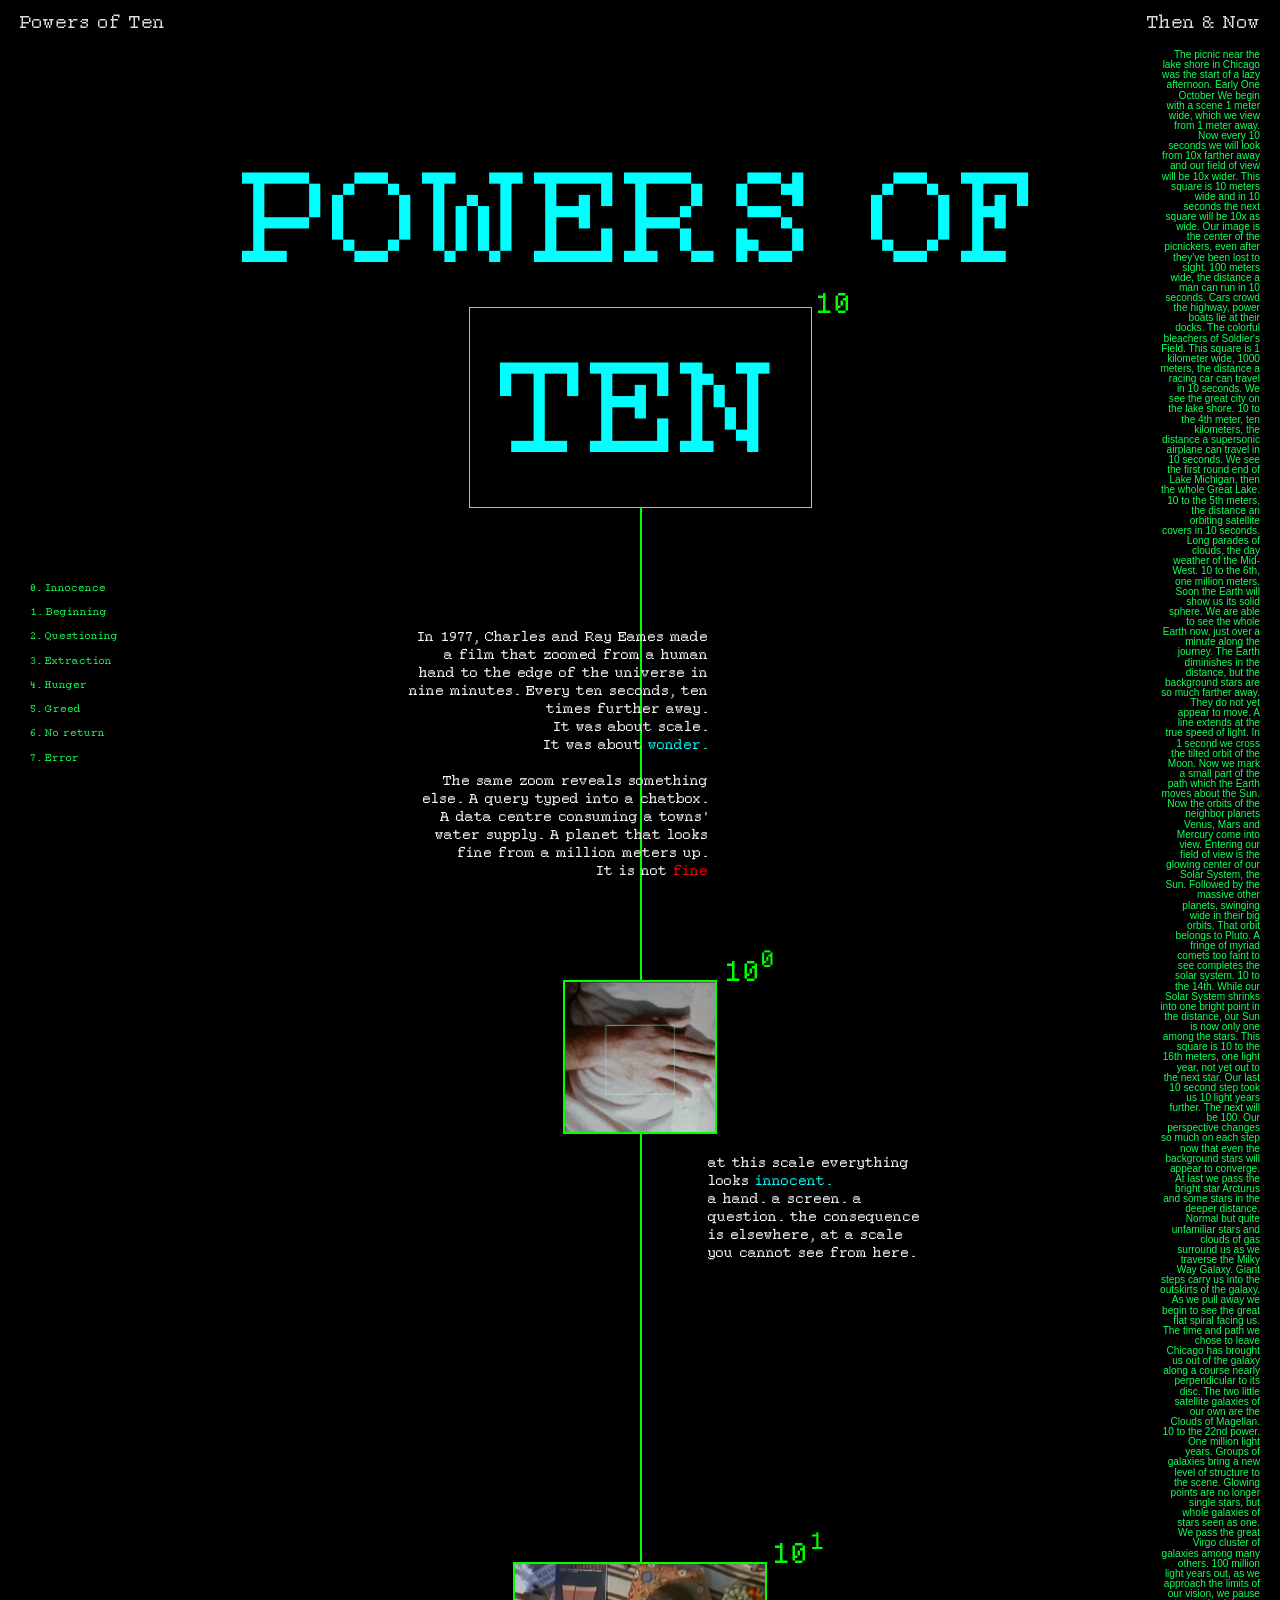
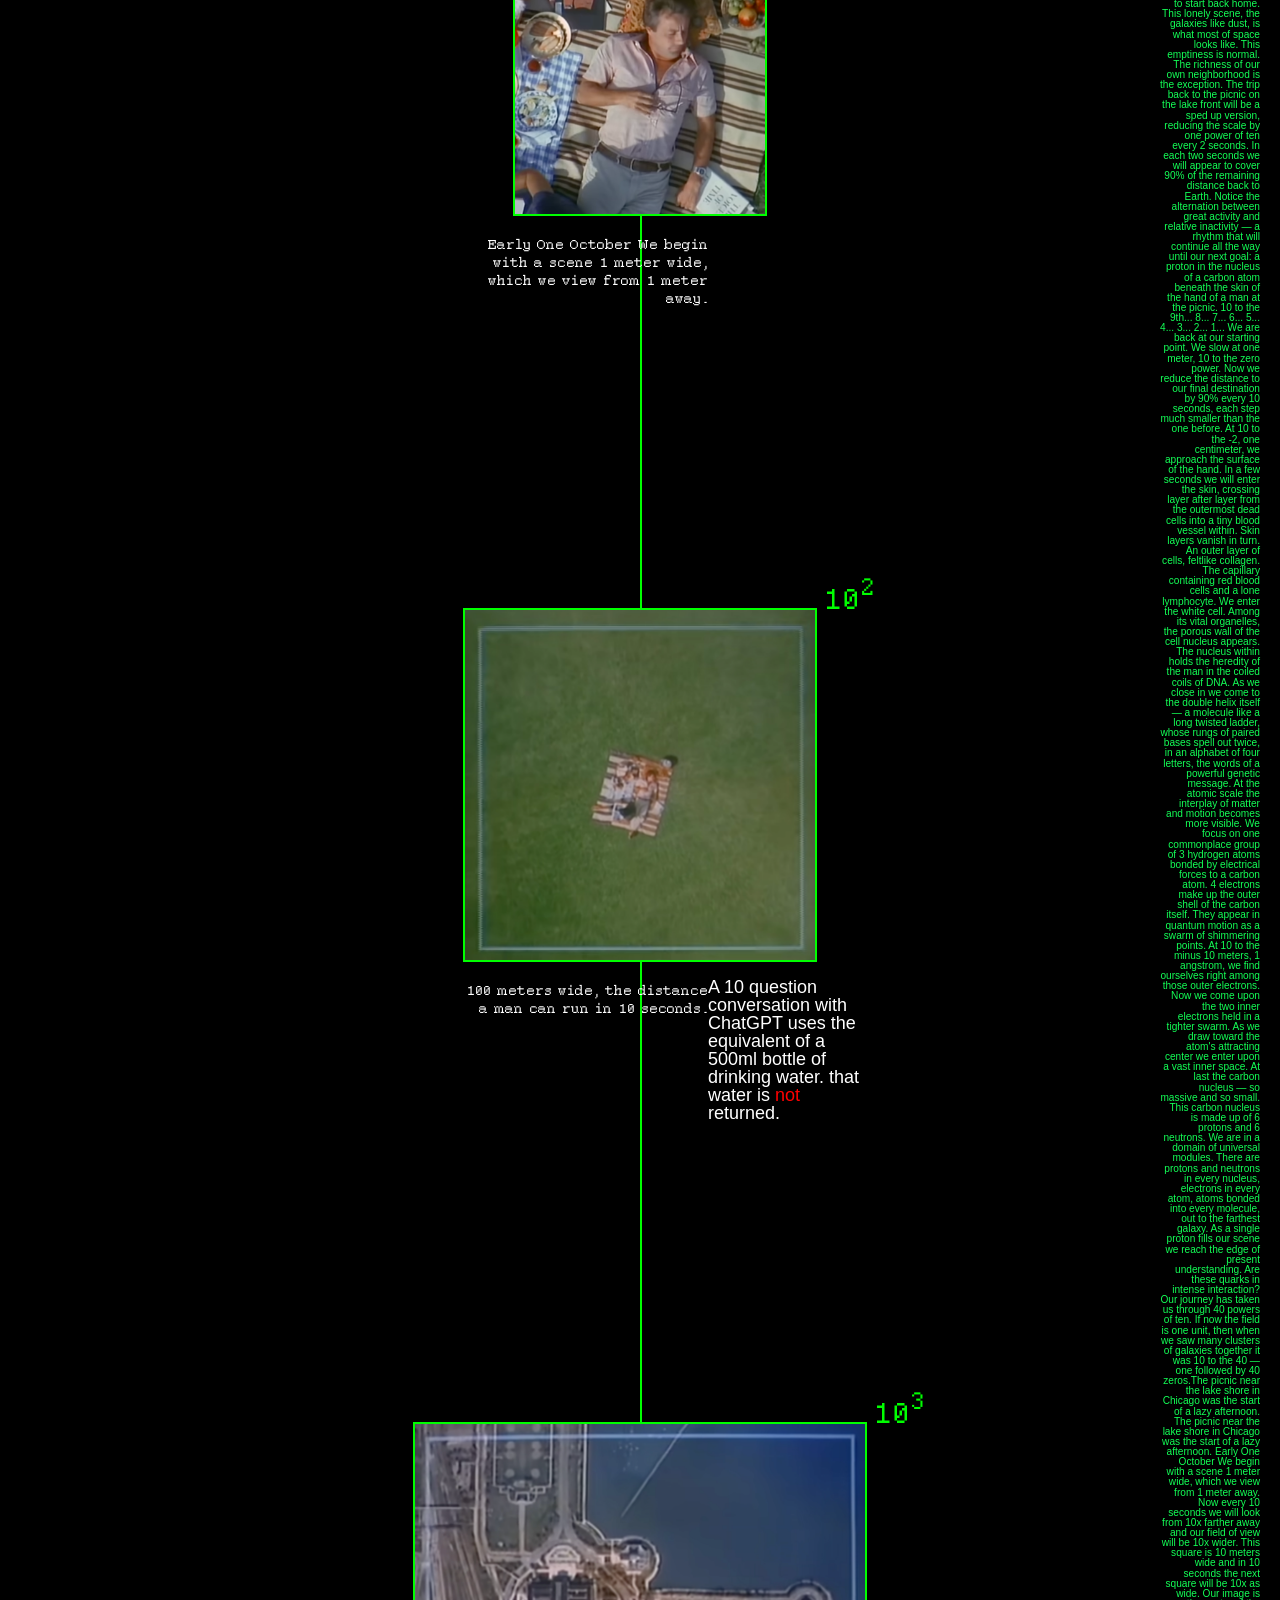
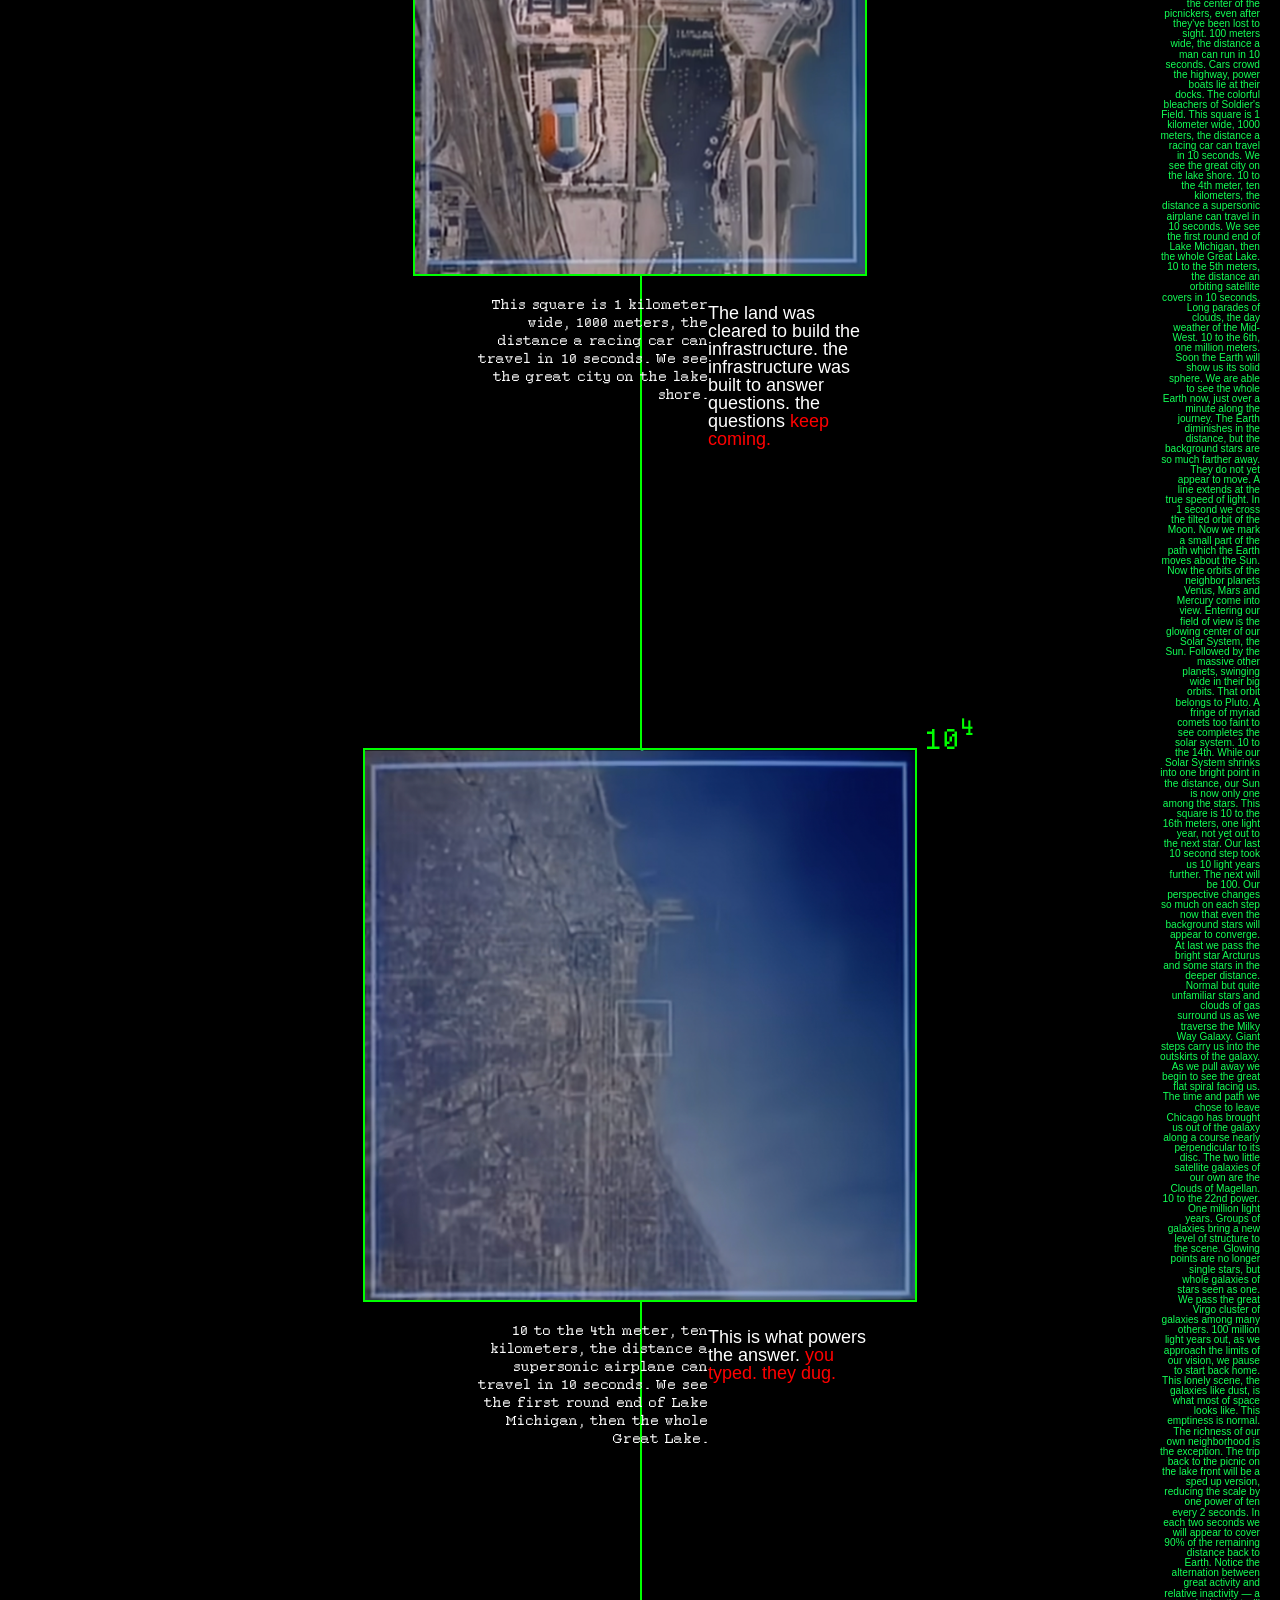
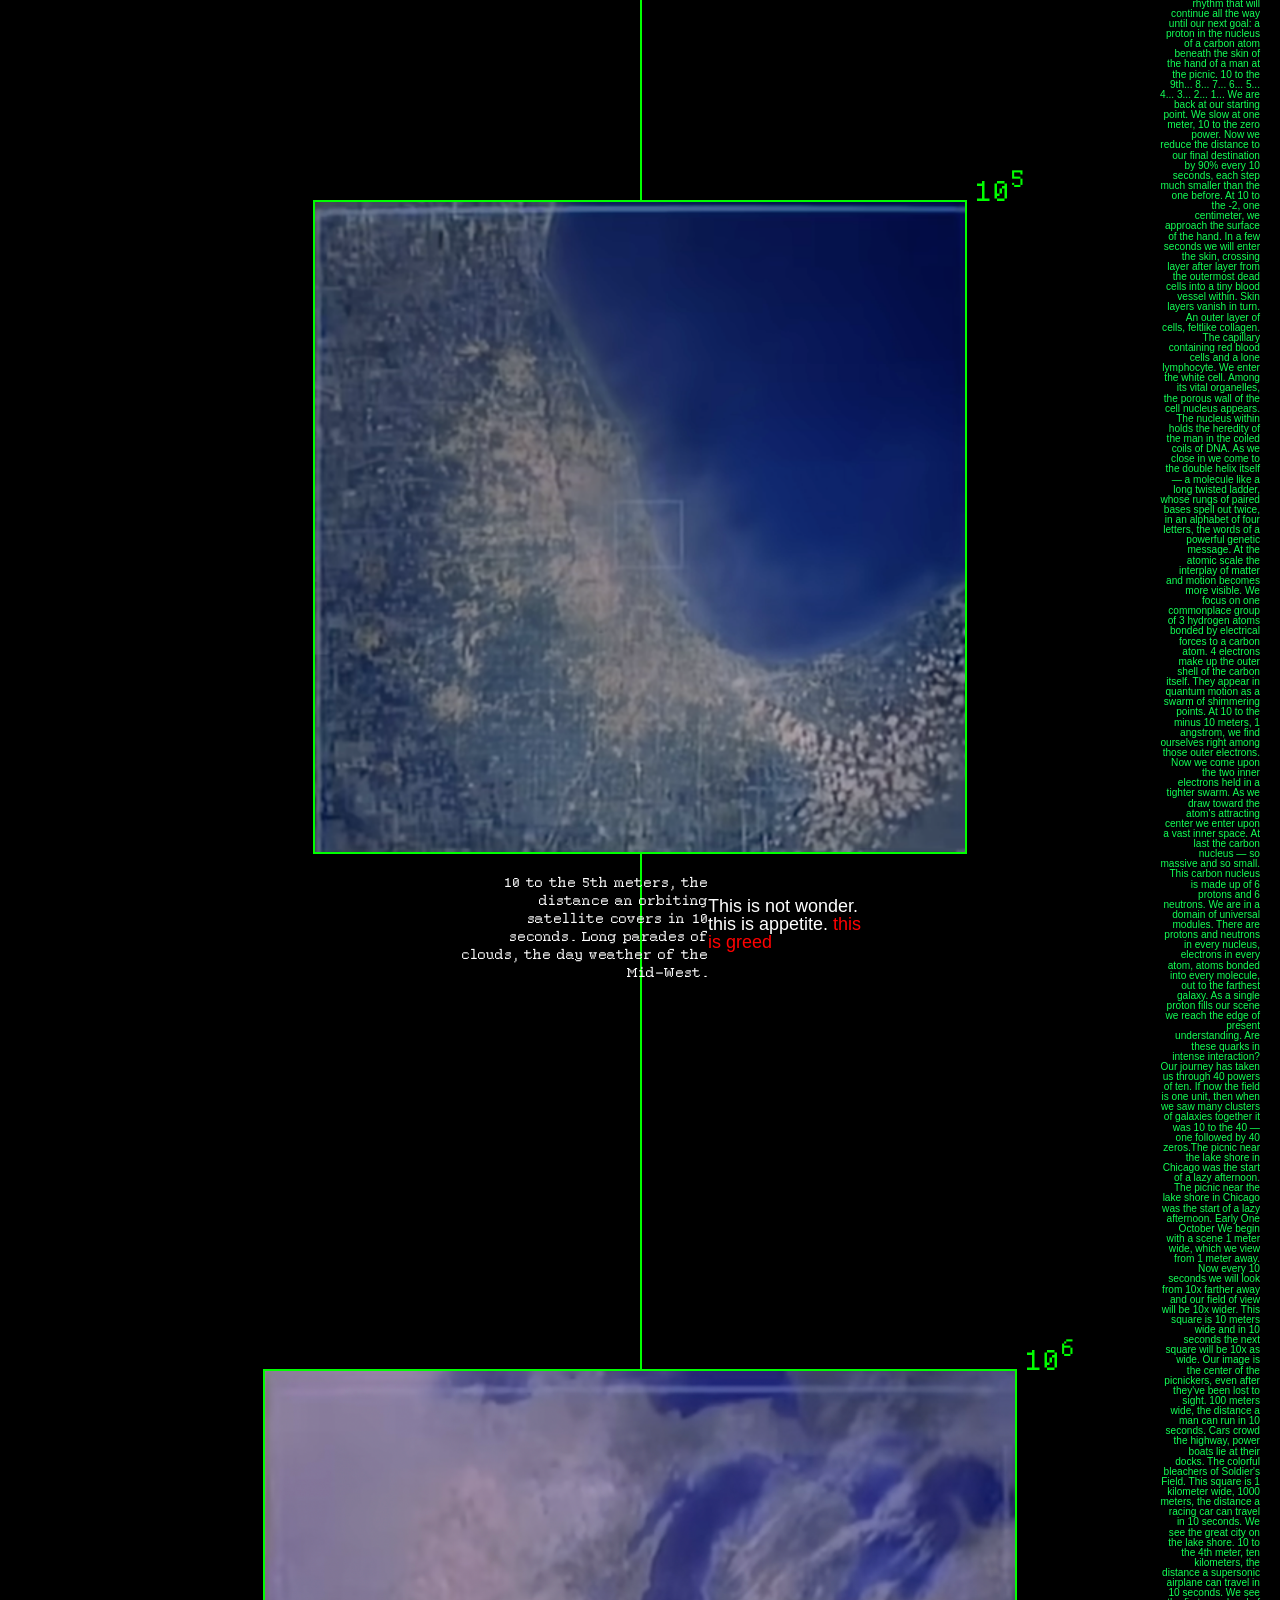
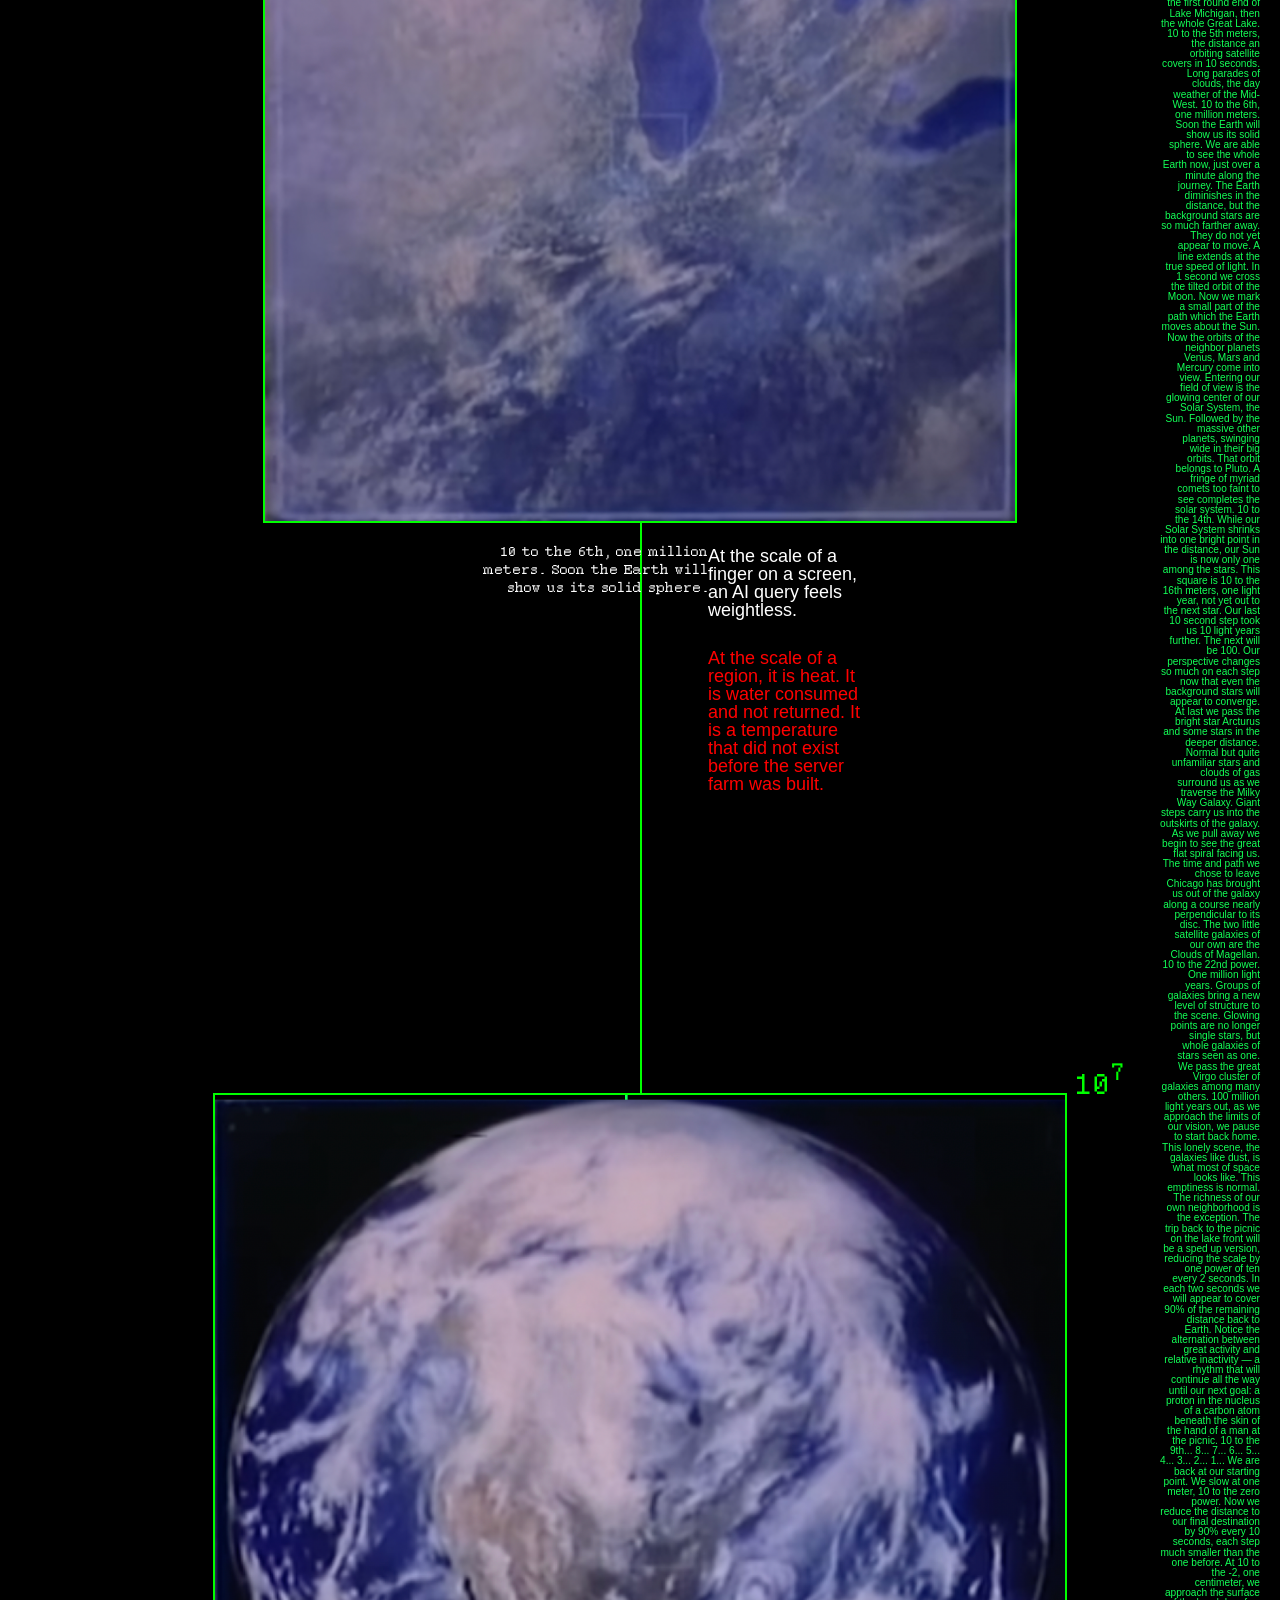
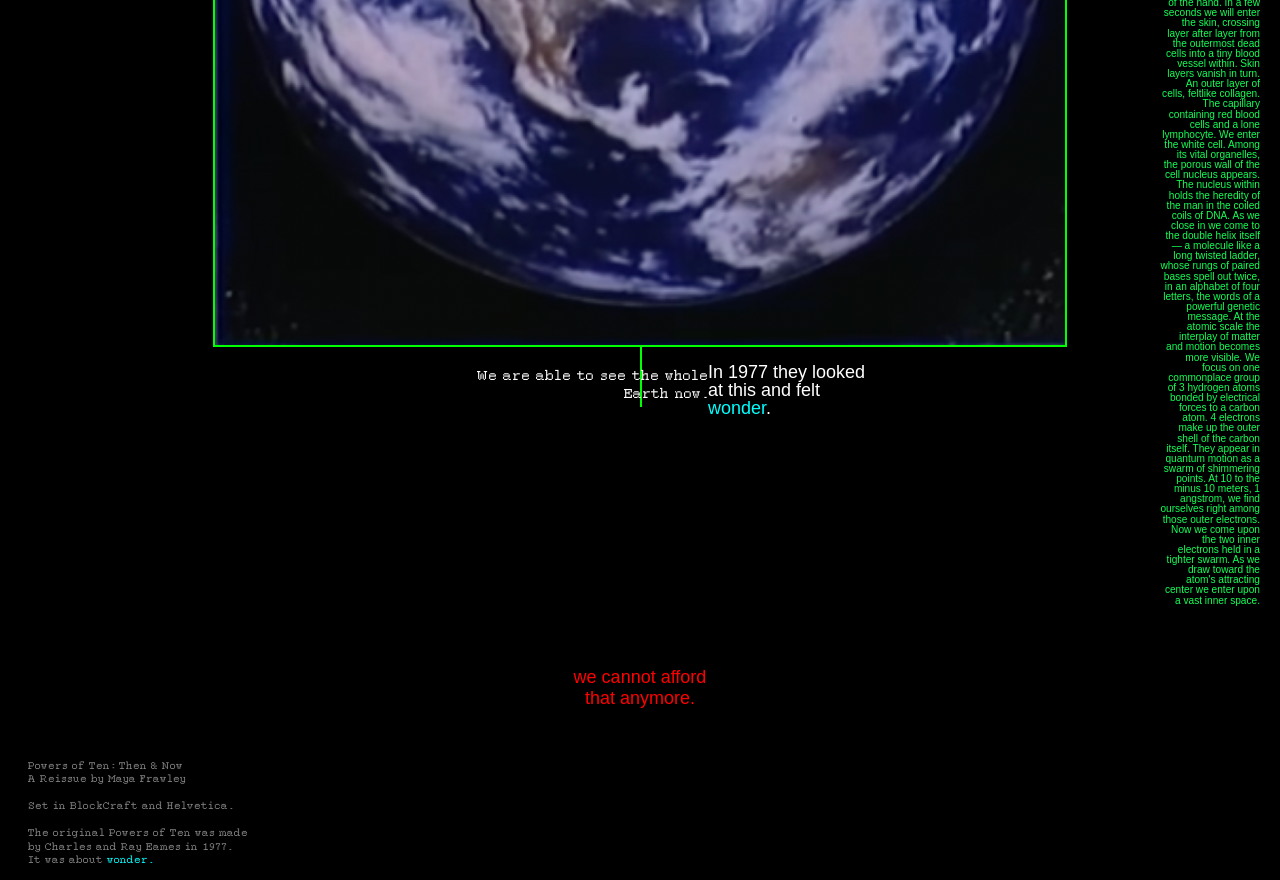
<file: index.html>
<html>
    <head>
        <link rel="stylesheet" href="style.css">
    </head>

    <body>

<div class="popup popup-intro">
  <div class="popup-bar">Welcome <span class="popup-x" onclick="this.closest('.popup').classList.remove('show')">✕</span></div>
  <div class="popup-body">Thank you for joining us!<br><button class="popup-ok">Ok</button></div>
</div>

<div class="popup popup1">
  <div class="popup-bar">system error <span class="popup-x" onclick="this.closest('.popup').classList.remove('show')">✕</span></div>
  <div class="popup-body">you asked AI to write you an email.<br><button class="popup-ok">Ok</button></div>
</div>

<div class="popup popup2">
  <div class="popup-bar">system error <span class="popup-x" onclick="this.closest('.popup').classList.remove('show')">✕</span></div>
  <div class="popup-body"><br>a town in spain lost their water.<button class="popup-ok">Ok</button></div>
</div>

<div class="popup popup3">
  <div class="popup-bar">system error <span class="popup-x" onclick="this.closest('.popup').classList.remove('show')">✕</span></div>
  <div class="popup-body">I thought we'd have more time.<br><button class="popup-ok">Ok</button></div>
</div>

<div class="popup popup4">
  <div class="popup-bar">system error <span class="popup-x" onclick="this.closest('.popup').classList.remove('show')">✕</span></div>
  <div class="popup-body">(ERROR)<br>Time remaining: 0<br><button class="popup-ok">Ok</button></div>
</div>

<div class="popup popup5">
  <div class="popup-bar">system error <span class="popup-x" onclick="this.closest('.popup').classList.remove('show')">✕</span></div>
  <div class="popup-body">(ERROR)<br>Time remaining: 0<br><button class="popup-ok">Ok</button></div>
</div>

<div class="popup popup6">
  <div class="popup-bar">system error <span class="popup-x" onclick="this.closest('.popup').classList.remove('show')">✕</span></div>
  <div class="popup-body">(ERROR)<br>Time remaining: 0<br><button class="popup-ok">Ok</button></div>
</div>

<div class="popup popup7">
  <div class="popup-bar">system error <span class="popup-x" onclick="this.closest('.popup').classList.remove('show')">✕</span></div>
  <div class="popup-body">(ERROR)<br>Time remaining: 0<br><button class="popup-ok">Ok</button></div>
</div>

<div class="popup popup8">
  <div class="popup-bar">system error <span class="popup-x" onclick="this.closest('.popup').classList.remove('show')">✕</span></div>
  <div class="popup-body">(ERROR)<br>Time remaining: 0<br><button class="popup-ok">Ok</button></div>
</div>

<div class="popup popup9">
  <div class="popup-bar">system error <span class="popup-x" onclick="this.closest('.popup').classList.remove('show')">✕</span></div>
  <div class="popup-body">(ERROR)<br>Time remaining: 0<br><button class="popup-ok">Ok</button></div>
</div>

<div class="popup popup10">
  <div class="popup-bar">system error <span class="popup-x" onclick="this.closest('.popup').classList.remove('show')">✕</span></div>
  <div class="popup-body">(ERROR)<br>Time remaining: 0<br><button class="popup-ok">Ok</button></div>
</div>

<div class="popup popup11">
  <div class="popup-bar">system error <span class="popup-x" onclick="this.closest('.popup').classList.remove('show')">✕</span></div>
  <div class="popup-body">(ERROR)<br>Time remaining: 0<br><button class="popup-ok">Ok</button></div>
</div>

<div class="popup popup12">
  <div class="popup-bar">system error <span class="popup-x" onclick="this.closest('.popup').classList.remove('show')">✕</span></div>
  <div class="popup-body">(ERROR)<br>Time remaining: 0<br><button class="popup-ok">Ok</button></div>
</div>

<div class="popup popup13">
  <div class="popup-bar">system error <span class="popup-x" onclick="this.closest('.popup').classList.remove('show')">✕</span></div>
  <div class="popup-body">(ERROR)<br>Time remaining: 0<br><button class="popup-ok">Ok</button></div>
</div>

<div class="popup popup14">
  <div class="popup-bar">system error <span class="popup-x" onclick="this.closest('.popup').classList.remove('show')">✕</span></div>
  <div class="popup-body">(ERROR)<br>Time remaining: 0<br><button class="popup-ok">Ok</button></div>
</div>

<div class="popup popup15">
  <div class="popup-bar">system error <span class="popup-x" onclick="this.closest('.popup').classList.remove('show')">✕</span></div>
  <div class="popup-body">(ERROR)<br>Time remaining: 0<br><button class="popup-ok">Ok</button></div>
</div>

<div class="popup popup16">
  <div class="popup-bar">system error <span class="popup-x" onclick="this.closest('.popup').classList.remove('show')">✕</span></div>
  <div class="popup-body">(ERROR)<br>Time remaining: 0<br><button class="popup-ok">Ok</button></div>
</div>

<div class="popup popup17">
  <div class="popup-bar">system error <span class="popup-x" onclick="this.closest('.popup').classList.remove('show')">✕</span></div>
  <div class="popup-body">(ERROR)<br>Time remaining: 0<br><button class="popup-ok">Ok</button></div>
</div>

<div class="popup popup18">
  <div class="popup-bar">system error <span class="popup-x" onclick="this.closest('.popup').classList.remove('show')">✕</span></div>
  <div class="popup-body">(ERROR)<br>Time remaining: 0<br><button class="popup-ok">Ok</button></div>
</div>

<div class="popup popup19">
  <div class="popup-bar">system error <span class="popup-x" onclick="this.closest('.popup').classList.remove('show')">✕</span></div>
  <div class="popup-body">(ERROR)<br>Time remaining: 0<br><button class="popup-ok">Ok</button></div>
</div>

<div class="popup popup20">
  <div class="popup-bar">system error <span class="popup-x" onclick="this.closest('.popup').classList.remove('show')">✕</span></div>
  <div class="popup-body">(ERROR)<br>Time remaining: 0<br><button class="popup-ok">Ok</button></div>
</div>

<div class="popup popup21">
  <div class="popup-bar">system error <span class="popup-x" onclick="this.closest('.popup').classList.remove('show')">✕</span></div>
  <div class="popup-body">(ERROR)<br>Time remaining: 0<br><button class="popup-ok">Ok</button></div>
</div>

<div class="popup popup22">
  <div class="popup-bar">system error <span class="popup-x" onclick="this.closest('.popup').classList.remove('show')">✕</span></div>
  <div class="popup-body">(ERROR)<br>Time remaining: 0<br><button class="popup-ok">Ok</button></div>
</div>

<div class="popup popup23">
  <div class="popup-bar">system error <span class="popup-x" onclick="this.closest('.popup').classList.remove('show')">✕</span></div>
  <div class="popup-body">(ERROR)<br>Time remaining: 0<br><button class="popup-ok">Ok</button></div>
</div>

<script>

const popups = [
  ["popup-intro", 3000],
  ["popup1", 13000],
  ["popup2", 15000],
  ["popup3", 50000]
];

popups.forEach((item) => {
  setTimeout(() => {
    document.getElementsByClassName(item[0])[0].classList.add("show");
  }, item[1]);
});

for (let i = 4; i <= 23; i++) {
  setTimeout(() => {
    document.getElementsByClassName("popup" + i)[0].classList.add("show");
  }, 60000 + (i - 4) * 500);
}

const popupEls = document.getElementsByClassName("popup");
for (let i = 0; i < popupEls.length; i++) {
  popupEls[i].onclick = () => {
    popupEls[i].classList.remove("show");
  };
}

const imageBlocks = document.getElementsByClassName('image-block');
for (let i = 0; i < imageBlocks.length; i++) {
  imageBlocks[i].addEventListener('click', () => {
    imageBlocks[i].classList.toggle('swapped');
  });
}

</script>

<div class="topbar">
  <span>Powers of Ten</span>
  <span>Then & Now</span>
</div>
    


 <h1 class="title">
  POWERS OF<br>
 <div class="ten-box">
  <span class="ten-block">TEN</span>
  <span class="ten-helvetica">TEN</span>
  <sup>10</sup>
</div>
</h1> 

  <div class="intro">
    The picnic near the lake shore in Chicago was the start of a lazy afternoon. Early One October We begin with a scene 1 meter wide, which we view from 1 meter away. Now every 10 seconds we will look from 10x farther away and our field of view will be 10x wider. This square is 10 meters wide and in 10 seconds the next square will be 10x as wide. Our image is the center of the picnickers, even after they've been lost to sight. 100 meters wide, the distance a man can run in 10 seconds. Cars crowd the highway, power boats lie at their docks. The colorful bleachers of Soldier's Field. This square is 1 kilometer wide, 1000 meters, the distance a racing car can travel in 10 seconds. We see the great city on the lake shore. 10 to the 4th meter, ten kilometers, the distance a supersonic airplane can travel in 10 seconds. We see the first round end of Lake Michigan, then the whole Great Lake. 10 to the 5th meters, the distance an orbiting satellite covers in 10 seconds. Long parades of clouds, the day weather of the Mid-West. 10 to the 6th, one million meters. Soon the Earth will show us its solid sphere. We are able to see the whole Earth now, just over a minute along the journey. The Earth diminishes in the distance, but the background stars are so much farther away. They do not yet appear to move. A line extends at the true speed of light. In 1 second we cross the tilted orbit of the Moon. Now we mark a small part of the path which the Earth moves about the Sun. Now the orbits of the neighbor planets Venus, Mars and Mercury come into view. Entering our field of view is the glowing center of our Solar System, the Sun. Followed by the massive other planets, swinging wide in their big orbits. That orbit belongs to Pluto. A fringe of myriad comets too faint to see completes the solar system. 10 to the 14th. While our Solar System shrinks into one bright point in the distance, our Sun is now only one among the stars. This square is 10 to the 16th meters, one light year, not yet out to the next star. Our last 10 second step took us 10 light years further. The next will be 100. Our perspective changes so much on each step now that even the background stars will appear to converge. At last we pass the bright star Arcturus and some stars in the deeper distance. Normal but quite unfamiliar stars and clouds of gas surround us as we traverse the Milky Way Galaxy. Giant steps carry us into the outskirts of the galaxy. As we pull away we begin to see the great flat spiral facing us. The time and path we chose to leave Chicago has brought us out of the galaxy along a course nearly perpendicular to its disc. The two little satellite galaxies of our own are the Clouds of Magellan. 10 to the 22nd power. One million light years. Groups of galaxies bring a new level of structure to the scene. Glowing points are no longer single stars, but whole galaxies of stars seen as one. We pass the great Virgo cluster of galaxies among many others. 100 million light years out, as we approach the limits of our vision, we pause to start back home. This lonely scene, the galaxies like dust, is what most of space looks like. This emptiness is normal. The richness of our own neighborhood is the exception. The trip back to the picnic on the lake front will be a sped up version, reducing the scale by one power of ten every 2 seconds. In each two seconds we will appear to cover 90% of the remaining distance back to Earth. Notice the alternation between great activity and relative inactivity — a rhythm that will continue all the way until our next goal: a proton in the nucleus of a carbon atom beneath the skin of the hand of a man at the picnic. 10 to the 9th... 8... 7... 6... 5... 4... 3... 2... 1... We are back at our starting point. We slow at one meter, 10 to the zero power. Now we reduce the distance to our final destination by 90% every 10 seconds, each step much smaller than the one before. At 10 to the -2, one centimeter, we approach the surface of the hand. In a few seconds we will enter the skin, crossing layer after layer from the outermost dead cells into a tiny blood vessel within. Skin layers vanish in turn. An outer layer of cells, feltlike collagen. The capillary containing red blood cells and a lone lymphocyte. We enter the white cell. Among its vital organelles, the porous wall of the cell nucleus appears. The nucleus within holds the heredity of the man in the coiled coils of DNA. As we close in we come to the double helix itself — a molecule like a long twisted ladder, whose rungs of paired bases spell out twice, in an alphabet of four letters, the words of a powerful genetic message. At the atomic scale the interplay of matter and motion becomes more visible. We focus on one commonplace group of 3 hydrogen atoms bonded by electrical forces to a carbon atom. 4 electrons make up the outer shell of the carbon itself. They appear in quantum motion as a swarm of shimmering points. At 10 to the minus 10 meters, 1 angstrom, we find ourselves right among those outer electrons. Now we come upon the two inner electrons held in a tighter swarm. As we draw toward the atom's attracting center we enter upon a vast inner space. At last the carbon nucleus — so massive and so small. This carbon nucleus is made up of 6 protons and 6 neutrons. We are in a domain of universal modules. There are protons and neutrons in every nucleus, electrons in every atom, atoms bonded into every molecule, out to the farthest galaxy. As a single proton fills our scene we reach the edge of present understanding. Are these quarks in intense interaction? Our journey has taken us through 40 powers of ten. If now the field is one unit, then when we saw many clusters of galaxies together it was 10 to the 40 — one followed by 40 zeros.The picnic near the lake shore in Chicago was the start of a lazy afternoon. 
    The picnic near the lake shore in Chicago was the start of a lazy afternoon. Early One October We begin with a scene 1 meter wide, which we view from 1 meter away. Now every 10 seconds we will look from 10x farther away and our field of view will be 10x wider. This square is 10 meters wide and in 10 seconds the next square will be 10x as wide. Our image is the center of the picnickers, even after they've been lost to sight. 100 meters wide, the distance a man can run in 10 seconds. Cars crowd the highway, power boats lie at their docks. The colorful bleachers of Soldier's Field. This square is 1 kilometer wide, 1000 meters, the distance a racing car can travel in 10 seconds. We see the great city on the lake shore. 10 to the 4th meter, ten kilometers, the distance a supersonic airplane can travel in 10 seconds. We see the first round end of Lake Michigan, then the whole Great Lake. 10 to the 5th meters, the distance an orbiting satellite covers in 10 seconds. Long parades of clouds, the day weather of the Mid-West. 10 to the 6th, one million meters. Soon the Earth will show us its solid sphere. We are able to see the whole Earth now, just over a minute along the journey. The Earth diminishes in the distance, but the background stars are so much farther away. They do not yet appear to move. A line extends at the true speed of light. In 1 second we cross the tilted orbit of the Moon. Now we mark a small part of the path which the Earth moves about the Sun. Now the orbits of the neighbor planets Venus, Mars and Mercury come into view. Entering our field of view is the glowing center of our Solar System, the Sun. Followed by the massive other planets, swinging wide in their big orbits. That orbit belongs to Pluto. A fringe of myriad comets too faint to see completes the solar system. 10 to the 14th. While our Solar System shrinks into one bright point in the distance, our Sun is now only one among the stars. This square is 10 to the 16th meters, one light year, not yet out to the next star. Our last 10 second step took us 10 light years further. The next will be 100. Our perspective changes so much on each step now that even the background stars will appear to converge. At last we pass the bright star Arcturus and some stars in the deeper distance. Normal but quite unfamiliar stars and clouds of gas surround us as we traverse the Milky Way Galaxy. Giant steps carry us into the outskirts of the galaxy. As we pull away we begin to see the great flat spiral facing us. The time and path we chose to leave Chicago has brought us out of the galaxy along a course nearly perpendicular to its disc. The two little satellite galaxies of our own are the Clouds of Magellan. 10 to the 22nd power. One million light years. Groups of galaxies bring a new level of structure to the scene. Glowing points are no longer single stars, but whole galaxies of stars seen as one. We pass the great Virgo cluster of galaxies among many others. 100 million light years out, as we approach the limits of our vision, we pause to start back home. This lonely scene, the galaxies like dust, is what most of space looks like. This emptiness is normal. The richness of our own neighborhood is the exception. The trip back to the picnic on the lake front will be a sped up version, reducing the scale by one power of ten every 2 seconds. In each two seconds we will appear to cover 90% of the remaining distance back to Earth. Notice the alternation between great activity and relative inactivity — a rhythm that will continue all the way until our next goal: a proton in the nucleus of a carbon atom beneath the skin of the hand of a man at the picnic. 10 to the 9th... 8... 7... 6... 5... 4... 3... 2... 1... We are back at our starting point. We slow at one meter, 10 to the zero power. Now we reduce the distance to our final destination by 90% every 10 seconds, each step much smaller than the one before. At 10 to the -2, one centimeter, we approach the surface of the hand. In a few seconds we will enter the skin, crossing layer after layer from the outermost dead cells into a tiny blood vessel within. Skin layers vanish in turn. An outer layer of cells, feltlike collagen. The capillary containing red blood cells and a lone lymphocyte. We enter the white cell. Among its vital organelles, the porous wall of the cell nucleus appears. The nucleus within holds the heredity of the man in the coiled coils of DNA. As we close in we come to the double helix itself — a molecule like a long twisted ladder, whose rungs of paired bases spell out twice, in an alphabet of four letters, the words of a powerful genetic message. At the atomic scale the interplay of matter and motion becomes more visible. We focus on one commonplace group of 3 hydrogen atoms bonded by electrical forces to a carbon atom. 4 electrons make up the outer shell of the carbon itself. They appear in quantum motion as a swarm of shimmering points. At 10 to the minus 10 meters, 1 angstrom, we find ourselves right among those outer electrons. Now we come upon the two inner electrons held in a tighter swarm. As we draw toward the atom's attracting center we enter upon a vast inner space. At last the carbon nucleus — so massive and so small. This carbon nucleus is made up of 6 protons and 6 neutrons. We are in a domain of universal modules. There are protons and neutrons in every nucleus, electrons in every atom, atoms bonded into every molecule, out to the farthest galaxy. As a single proton fills our scene we reach the edge of present understanding. Are these quarks in intense interaction? Our journey has taken us through 40 powers of ten. If now the field is one unit, then when we saw many clusters of galaxies together it was 10 to the 40 — one followed by 40 zeros.The picnic near the lake shore in Chicago was the start of a lazy afternoon. 
    The picnic near the lake shore in Chicago was the start of a lazy afternoon. Early One October We begin with a scene 1 meter wide, which we view from 1 meter away. Now every 10 seconds we will look from 10x farther away and our field of view will be 10x wider. This square is 10 meters wide and in 10 seconds the next square will be 10x as wide. Our image is the center of the picnickers, even after they've been lost to sight. 100 meters wide, the distance a man can run in 10 seconds. Cars crowd the highway, power boats lie at their docks. The colorful bleachers of Soldier's Field. This square is 1 kilometer wide, 1000 meters, the distance a racing car can travel in 10 seconds. We see the great city on the lake shore. 10 to the 4th meter, ten kilometers, the distance a supersonic airplane can travel in 10 seconds. We see the first round end of Lake Michigan, then the whole Great Lake. 10 to the 5th meters, the distance an orbiting satellite covers in 10 seconds. Long parades of clouds, the day weather of the Mid-West. 10 to the 6th, one million meters. Soon the Earth will show us its solid sphere. We are able to see the whole Earth now, just over a minute along the journey. The Earth diminishes in the distance, but the background stars are so much farther away. They do not yet appear to move. A line extends at the true speed of light. In 1 second we cross the tilted orbit of the Moon. Now we mark a small part of the path which the Earth moves about the Sun. Now the orbits of the neighbor planets Venus, Mars and Mercury come into view. Entering our field of view is the glowing center of our Solar System, the Sun. Followed by the massive other planets, swinging wide in their big orbits. That orbit belongs to Pluto. A fringe of myriad comets too faint to see completes the solar system. 10 to the 14th. While our Solar System shrinks into one bright point in the distance, our Sun is now only one among the stars. This square is 10 to the 16th meters, one light year, not yet out to the next star. Our last 10 second step took us 10 light years further. The next will be 100. Our perspective changes so much on each step now that even the background stars will appear to converge. At last we pass the bright star Arcturus and some stars in the deeper distance. Normal but quite unfamiliar stars and clouds of gas surround us as we traverse the Milky Way Galaxy. Giant steps carry us into the outskirts of the galaxy. As we pull away we begin to see the great flat spiral facing us. The time and path we chose to leave Chicago has brought us out of the galaxy along a course nearly perpendicular to its disc. The two little satellite galaxies of our own are the Clouds of Magellan. 10 to the 22nd power. One million light years. Groups of galaxies bring a new level of structure to the scene. Glowing points are no longer single stars, but whole galaxies of stars seen as one. We pass the great Virgo cluster of galaxies among many others. 100 million light years out, as we approach the limits of our vision, we pause to start back home. This lonely scene, the galaxies like dust, is what most of space looks like. This emptiness is normal. The richness of our own neighborhood is the exception. The trip back to the picnic on the lake front will be a sped up version, reducing the scale by one power of ten every 2 seconds. In each two seconds we will appear to cover 90% of the remaining distance back to Earth. Notice the alternation between great activity and relative inactivity — a rhythm that will continue all the way until our next goal: a proton in the nucleus of a carbon atom beneath the skin of the hand of a man at the picnic. 10 to the 9th... 8... 7... 6... 5... 4... 3... 2... 1... We are back at our starting point. We slow at one meter, 10 to the zero power. Now we reduce the distance to our final destination by 90% every 10 seconds, each step much smaller than the one before. At 10 to the -2, one centimeter, we approach the surface of the hand. In a few seconds we will enter the skin, crossing layer after layer from the outermost dead cells into a tiny blood vessel within. Skin layers vanish in turn. An outer layer of cells, feltlike collagen. The capillary containing red blood cells and a lone lymphocyte. We enter the white cell. Among its vital organelles, the porous wall of the cell nucleus appears. The nucleus within holds the heredity of the man in the coiled coils of DNA. As we close in we come to the double helix itself — a molecule like a long twisted ladder, whose rungs of paired bases spell out twice, in an alphabet of four letters, the words of a powerful genetic message. At the atomic scale the interplay of matter and motion becomes more visible. We focus on one commonplace group of 3 hydrogen atoms bonded by electrical forces to a carbon atom. 4 electrons make up the outer shell of the carbon itself. They appear in quantum motion as a swarm of shimmering points. At 10 to the minus 10 meters, 1 angstrom, we find ourselves right among those outer electrons. Now we come upon the two inner electrons held in a tighter swarm. As we draw toward the atom's attracting center we enter upon a vast inner space.
  </div>

  <div class="chapter-list">
    0. Innocence <br>
    1. Beginning <br>
    2. Questioning <br>
    3. Extraction <br>
    4. Hunger <br>
    5. Greed <br>
    6. No return <br>
    7. Error <br>
  </div>

<div class="section hand-section">
  <p class="text-hand-left">In 1977, Charles and Ray Eames made a film that zoomed from a human hand to the edge of the universe in nine minutes. Every ten seconds, ten times further away. <br> It was about scale. <br> It was about <span class="highlight1">wonder.</span>
<br><br>   
 The same zoom reveals something else. A query typed into a chatbox. A data centre consuming a towns' water supply. A planet that looks fine from a million meters up.<br> It is not <span class="highlight2">fine</span></p>

  <div class="image-block">
    <div class="img-wrap">
    <img src="hand.jpg" alt="hand" class="section-img original">
    <img src="hand-0.jpg" alt="hand hover" class="section-img hover">
    </div>
  <span class="scale-number">10<sup>0</sup></span>
</div>

  
  <p class="text-hand-right">at this scale everything <br> looks <span class="highlight1">innocent.</span> <br> a hand. a screen. a question. the consequence is elsewhere, at a scale you cannot see from here.</p>
</div>

<div class="section">
  <div class="image-block" style="width:250px; height:250px;">
    <img src="10-1.jpg" alt="10-1" class="section-img original">
    <img src="1datacentre.jpg" alt="imside data centre" class="section-img hover">
    <span class="scale-number">10<sup>1</sup></span>
  </div>

  <p class="text-10-1">Early One October We begin with a scene 1 meter wide, which we view from 1 meter away.</p>
</div>

<div class="section">
  <div class="image-block" style="width:350px; height:350px;">
    <img src="10-2.jpg" alt="10-2" class="section-img original">
    <img src="2datacentre.jpg" alt="outside data centre" class="section-img hover">
    <span class="scale-number">10<sup>2</sup></span>
  </div>
  <p class="text-10-2-left">100 meters wide, the distance a man can run in 10 seconds. </p>
  <p class="text-10-2-right">A 10 question conversation with ChatGPT uses the equivalent of a 500ml bottle of drinking water. that water is <span class="highlight2">not </span>returned.</p>
</div>

<div class="section">
  <div class="image-block" style="width:450px; height:450px;">
    <img src="10-3.jpg" alt="10-3" class="section-img original">
    <img src="def3.jpg" alt="deforestation of land" class="section-img hover">
    <span class="scale-number">10<sup>3</sup></span>
  </div>
  <p class="text-10-3-left">This square is 1 kilometer wide, 1000 meters, the distance a racing car can travel in 10 seconds. We see the great city on the lake shore. </p>
  <p class="text-10-3-right">The land was cleared to build the infrastructure. the infrastructure was built to answer questions. the questions <span class="highlight2">keep coming.</span></p>

</div>

<div class="section">
  <div class="image-block" style="width:550px; height:550px;">
    <img src="10-4.jpg" alt="10-4" class="section-img original">
    <img src="Coalmine.jpg" alt="fossil fuel mine" class="section-img hover">
    <span class="scale-number">10<sup>4</sup></span>
  </div>
  <p class="text-10-4-left">10 to the 4th meter, ten kilometers, the distance a supersonic airplane can travel in 10 seconds. We see the first round end of Lake Michigan, then the whole Great Lake.</p>
  <p class="text-10-4-right">This is what powers the answer. <span class="highlight2"> you typed. they dug.</span> </p>
</div>

<div class="section">
<div class="image-block" style="width:650px; height:650px;">
  <img src="10-5.jpg" alt="10-5" class="section-img original">
  <img src="Lightpollutionchicago.jpg " alt="light pollution chicago" class="section-img hover">
  <span class="scale-number">10<sup>5</sup></span>
</div>
  <p class="text-10-5-left">10 to the 5th meters, the distance an orbiting satellite covers in 10 seconds. Long parades of clouds, the day weather of the Mid-West.</p>
  <p class="text-10-5-right">This is not wonder. this is appetite. <span class="highlight2"> this is greed</span></p>
</div>

<div class="section">
  <div class="image-block" style="width:750px; height:750px;">
    <img src="10-6.jpg" alt="10-6" class="section-img original">
    <img src="Heatwaves.jpg" alt="increasing heatwaves" class="section-img hover">
    <span class="scale-number">10<sup>6</sup></span>
  </div>
  <p class="text-10-6-left">10 to the 6th, one million meters. Soon the Earth will show us its solid sphere. </p>
  <p class="text-10-6-right-1">At the scale of a finger on a screen, an AI query feels weightless.</p>
  <p class="text-10-6-right-2">At the scale of a region, it is heat. It is water consumed and not returned. It is a temperature that did not exist before the server farm was built.</p>
</div>

<div class="section">
<div class="image-block" style="width:850px; height:850px;">
  <img src="10-7.jpg" alt="10-7" class="section-img original">
  <img src="Error.jpg" alt="error message" class="section-img hover">
  <span class="scale-number">10<sup>7</sup></span>
</div>
<p class="text-10-7-left">We are able to see the whole Earth now.</p>
<p class="text-10-7-right">In 1977 they looked at this and felt <span class="highlight1">wonder</span>.</p>
</div>

<p class="end-statement">we cannot afford<br>that anymore.</p>

<div class="colophon">
  <p>Powers of Ten: Then & Now <br>A Reissue by Maya Frawley <br><br>Set in BlockCraft and Helvetica.<br><br> The original Powers of Ten was made
<br> by Charles and Ray Eames in 1977.
<br> It was about <span class="highlight1">wonder.</span> </p> 


</div>



</body>
</file>
<file: style.css>
body {
  background-color: black;
  color: aliceblue;
  font-family: 'block';
}

@font-face {
  font-family: 'block';
  src: url('BlockCraft.woff') format('woff');
}

.topbar {
  position: fixed;
  top: 0;
  left: 0;
  right: 0;
  display: flex;
  justify-content: space-between;
  padding: 10px 20px;
  background: black;
  color: rgb(218, 218, 218);
  font-size: 24px;
  z-index: 999;
}

.title {
  text-align: center;
  font-size: 179px;
  padding-top: 120px;
  width: 100%;
  color: aqua;
  font-weight: normal;
}


.ten-box {
  display: inline-block;
  border: 1px solid rgb(92, 245, 92);
  padding: 10px 30px;
  position: relative;
}

.ten-box sup {
  position: absolute;
  top: -25px;
  right: -40px;
  font-size: 40px;
  color: lime;
}

.ten-box::after {
  content: '';
  position: absolute;
  top: 100%;
  left: 50%;
  width: 2px;
  height: 7900px;
  background-color: lime;
}

.ten-block {
  display: block;
}

.ten-helvetica {
  position: absolute;
  top: 0;
  left: 0;
  width: 100%;
  height: 100%;
  display: flex;
  align-items: center;
  justify-content: center;
  font-family: Helvetica, Arial, sans-serif;
  color: lime;
  opacity: 0;
  font-size:130px ;
}

.ten-box:hover .ten-helvetica {
  animation: glitch 1.2s steps(1) forwards;
}

.ten-box:hover .ten-block {
  animation: glitch-out 1.2s steps(1) forwards;
}

.intro {
  position: absolute;
  top:50px;
  right: 20px;
  width: 100px;
  font-size: 10.13px;
  line-height: 1;
  text-align: right;
  color: rgb(19, 255, 86);
  font-family: Arial, Helvetica, sans-serif;
}

.chapter-list {
  position: fixed;
  bottom: 130px;
  left: 30px;
  font-size: 13.503px;
  line-height: 1.8;
  color: rgb(19, 255, 86);
}

.section {
  display: flex;
  flex-direction: column;
  align-items: center;
  position: relative;
  margin-top: 400px;
}

.hand-section {
  margin-top: 20px;
}

.image-block {
  position: relative;
  border: 2px solid lime;
  width: 150px;
  height: 150px;
  overflow: visable;
}

.img-wrap {
  width: 100%;
  height: 100%;
  overflow: hidden;
  position: relative;
}

.section-img {
  width: 100%;
  height: 100%;
  object-fit: cover;
}

.section-img.hover,
.section-img.hover-1,
.section-img.hover-2 {
  position: absolute;
  top: 0;
  left: 0;
  opacity: 0;
}

.image-block:hover .section-img.hover {
  animation: glitch 1.2s steps(1) forwards;
}

.image-block:hover .section-img.hover-1 {
  animation: glitch 1.2s steps(1) forwards;
}

.image-block:hover .section-img.hover-2 {
  animation: glitch 1.2s steps(1) forwards;
}

.scale-number {
  position: absolute;
  top: -40px;
  right: -60px;
  color: lime;
  font-size: 40px;
}

.highlight1 {
  color: cyan;
}

.highlight2 {
  color: rgb(255, 0, 0);
}

.text-hand-left {
  text-align: right;
  max-width: 300px;
  align-self: flex-start;
  font-size: 18px;
  line-height: 1;
  margin-left: 400px;
  margin-bottom: 100px;
  margin-top: 0px;
  color: white;
}

.text-hand-right {
  text-align: left;
  max-width: 300px;
  margin-top: 20px;
  font-size: 18px;
  line-height: 1;
  margin-right: 350px;
  margin-left: 700px;
  color: white;
  margin-bottom: -100px;

}

.text-10-1 {
  text-align: right;
  max-width: 250px;
  align-self: flex-start;
  font-size: 18px;
  line-height: 1;
  margin-left: 450px;
  margin-bottom: -100px;
  margin-top: 20px;
  color: white;
}

.text-10-2-left {
  text-align: right;
  max-width: 250px;
  align-self: flex-start;
  font-size: 18px;
  line-height: 1;
  margin-left: 450px;
  margin-bottom: -100px;
  margin-top: 20px;
  color: white;
}

.text-10-2-right {
  text-align: left;
  max-width: 250px;
  margin-top: 60px;
  font-size: 18px;
  line-height: 1;
  margin-right: 400px;
  margin-left: 700px;
  color: white;
  margin-bottom: -100px;
  font-family: Arial, Helvetica, sans-serif;

}

.text-10-3-left {
  text-align: right;
  max-width: 250px;
  align-self: flex-start;
  font-size: 18px;
  line-height: 1;
  margin-left: 450px;
  margin-bottom: -100px;
  margin-top: 20px;
  color: white;
}

.text-10-3-right {
  text-align: left;
  max-width: 250px;
  margin-top: 0px;
  font-size: 18px;
  line-height: 1;
  margin-right: 400px;
  margin-left: 700px;
  color: white;
  margin-bottom: -100px;
  font-family: Arial, Helvetica, sans-serif;

}

.text-10-4-left {
  text-align: right;
  max-width: 250px;
  align-self: flex-start;
  font-size: 18px;
  line-height: 1;
  margin-left: 450px;
  margin-bottom: -100px;
  margin-top: 20px;
  color: white;
}

.text-10-4-right {
  text-align: left;
  max-width: 250px;
  margin-top: -20px;
  font-size: 18px;
  line-height: 1;
  margin-right: 400px;
  margin-left: 700px;
  color: white;
  font-family: Arial, Helvetica, sans-serif;

}

.text-10-5-left {
  text-align: right;
  max-width: 250px;
  align-self: flex-start;
  font-size: 18px;
  line-height: 1;
  margin-left: 450px;
  margin-bottom: -100px;
  margin-top: 20px;
  color: white;
  margin-bottom: -100px;
}

.text-10-5-right {
  text-align: left;
  max-width: 250px;
  margin-top: 15px;
  font-size: 18px;
  line-height: 1;
  margin-right: 400px;
  margin-left: 700px;
  color: white;
  font-family: Arial, Helvetica, sans-serif;

}

.text-10-6-left {
  text-align: right;
  max-width: 250px;
  align-self: flex-start;
  font-size: 18px;
  line-height: 1;
  margin-left: 450px;
  margin-bottom: -100px;
  margin-top: 20px;
  color: white;
}

.text-10-6-right-1 {
  text-align: left;
  max-width: 250px;
  font-size: 18px;
  line-height: 1;
  margin-right: 400px;
  margin-left: 700px;
  margin-bottom: -100px;
  margin-top: 50px;
  color: white;
  font-family: Arial, Helvetica, sans-serif;
}

.text-10-6-right-2 {
  text-align: left;
  max-width: 250px;
  font-size: 18px;
  line-height: 1;
  color: red;
  margin-right: 400px;
  margin-left: 700px;
  margin-bottom: -100px;
  margin-top: 130px;
  font-family: Arial, Helvetica, sans-serif;
}

.text-10-7-left {
  text-align: right;
  max-width: 250px;
  align-self: flex-start;
  font-size: 18px;
  line-height: 1;
  margin-left: 450px;
  margin-bottom: -100px;
  margin-top: 20px;
  color: white;
}

.text-10-7-right {
  text-align: left;
  max-width: 250px;
  font-size: 18px;
  line-height: 1;
  color: rgb(255, 255, 255);
  margin-right: 400px;
  margin-left: 700px;
  margin-bottom: -100px;
  margin-top: 60px;
  font-family: Arial, Helvetica, sans-serif;
}

.section-img.hover-def-1,
.section-img.hover-def-2,
.section-img.hover-def-3 {
  position: absolute;
  top: 0;
  left: 0;
  opacity: 0;
  width: 100%;
  height: 100%;
  object-fit: cover;
}

.image-block:hover .section-img.hover-def-1 {
  animation: glitch 1.2s steps(1) forwards;
}

.image-block:hover .section-img.hover-def-2 {
  animation: glitch 1.2s steps(1) forwards;
}


@keyframes glitch {
  0%   { opacity: 0; transform: translate(0px, 0px); }
  20%  { opacity: 1; transform: translate(-4px, 2px); }
  40%  { opacity: 0; transform: translate(4px, -2px); }
  60%  { opacity: 1; transform: translate(-2px, 4px); }
  80%  { opacity: 0; transform: translate(3px, -1px); }
  100% { opacity: 1; transform: translate(0px, 0px); }
}

@keyframes glitch-out {
  0%   { opacity: 1; }
  20%  { opacity: 0; transform: translate(-4px, 2px); }
  40%  { opacity: 1; transform: translate(4px, -2px); }
  60%  { opacity: 0; transform: translate(0px, 0px); }
  80%  { opacity: 0; }
  100% { opacity: 0; }
}

.popup {
  display: none;
  position: fixed;
  font-family: 'Courier New', monospace;
  z-index: 999;
  width: 350px;          
  min-height: 150px;     
  background: #c0c0c0;
  border: 2px solid #999;
  box-shadow: 2px 2px 0 #000, inset 1px 1px 0 #fff;
}

.popup.show { display: block; }

.popup-bar {
  background: #0000aa;
  color: white;
  font-size: 14px;       
  padding: 6px 10px;     
  display: flex;
  justify-content: space-between;
  align-items: center;
}

.popup-x {
  background: #c0c0c0;
  border: 1px solid;
  border-color: #fff #777 #777 #fff;
  color: black;
  padding: 0px 4px;
  cursor: pointer;
  font-size: 10px;
}

.popup-body {
  padding: 28px 24px 18px;   
  font-size: 16px;            
  color: black;
  text-align: center;
  line-height: 1.7;
}

.popup-ok {
  display: block;
  margin: 10px auto 0;
  background: #c0c0c0;
  border: 2px solid;
  border-color: #fff #888 #888 #fff;
  padding: 3px 26px;
  font-family: 'Courier New', monospace;
  font-size: 11px;
  cursor: pointer;
}


.popup-intro { top: 45%; left: 38%; }
.popup1 { top: 45%; left: 55%; }
.popup2 { top: 55%; right: 45%; }
.popup3 { top: 50%; left: 38%; }
.popup4  { top: 5%;  left: 5%; }
.popup5  { top: 5%;  left: 40%; }
.popup6  { top: 5%;  left: 70%; }
.popup7  { top: 30%; left: 15%; }
.popup8  { top: 30%; left: 50%; }
.popup9  { top: 30%; left: 75%; }
.popup10 { top: 55%; left: 5%; }
.popup11 { top: 55%; left: 35%; }
.popup12 { top: 55%; left: 65%; }
.popup13 { top: 75%; left: 20%; }
.popup14 { top: 75%; left: 55%; }
.popup15 { top: 15%; left: 25%; }
.popup16 { top: 15%; left: 60%; }
.popup17 { top: 42%; left: 8%; }
.popup18 { top: 42%; left: 42%; }
.popup19 { top: 42%; left: 72%; }
.popup20 { top: 65%; left: 30%; }
.popup21 { top: 65%; left: 60%; }
.popup22 { top: 80%; left: 10%; }
.popup23 { top: 80%; left: 50%; }

.popup4 .popup-bar,
.popup5 .popup-bar,
.popup6 .popup-bar,
.popup7 .popup-bar,
.popup8 .popup-bar,
.popup9 .popup-bar,
.popup10 .popup-bar,
.popup11 .popup-bar,
.popup12 .popup-bar,
.popup13 .popup-bar,
.popup14 .popup-bar,
.popup15 .popup-bar,
.popup16 .popup-bar,
.popup17 .popup-bar,
.popup18 .popup-bar,
.popup19 .popup-bar,
.popup20 .popup-bar,
.popup21 .popup-bar,
.popup22 .popup-bar,
.popup23 .popup-bar {
background: red;
}

.end-statement {
  text-align: center;
  font-size: 18px;
  color: red;
  font-family: Arial, Helvetica, sans-serif;
  margin-top: 350px;
}

.colophon {
  position: static;
  margin-top: 50px;
  bottom: 20px;
  font-size: 13.503px;
  color: #848484;
  line-height: 1;
  padding-left: 20px;
}
</file>
